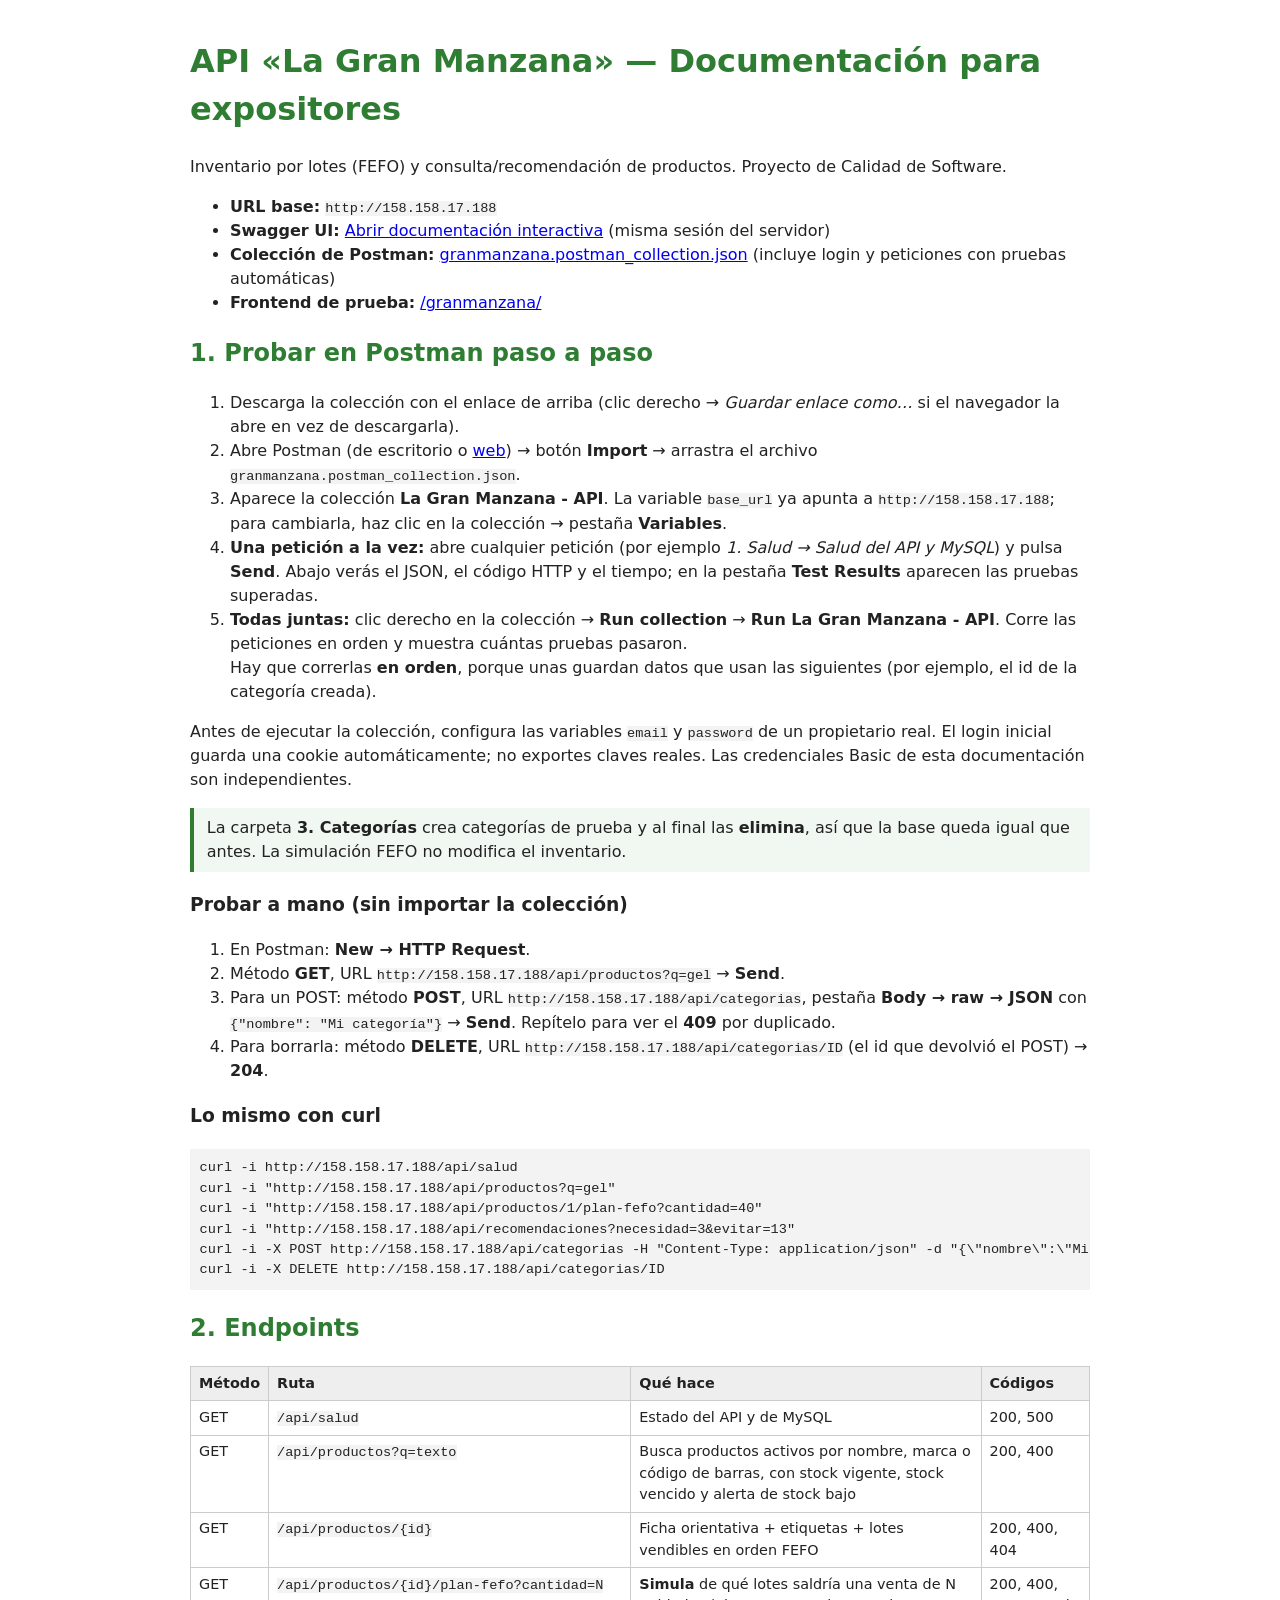
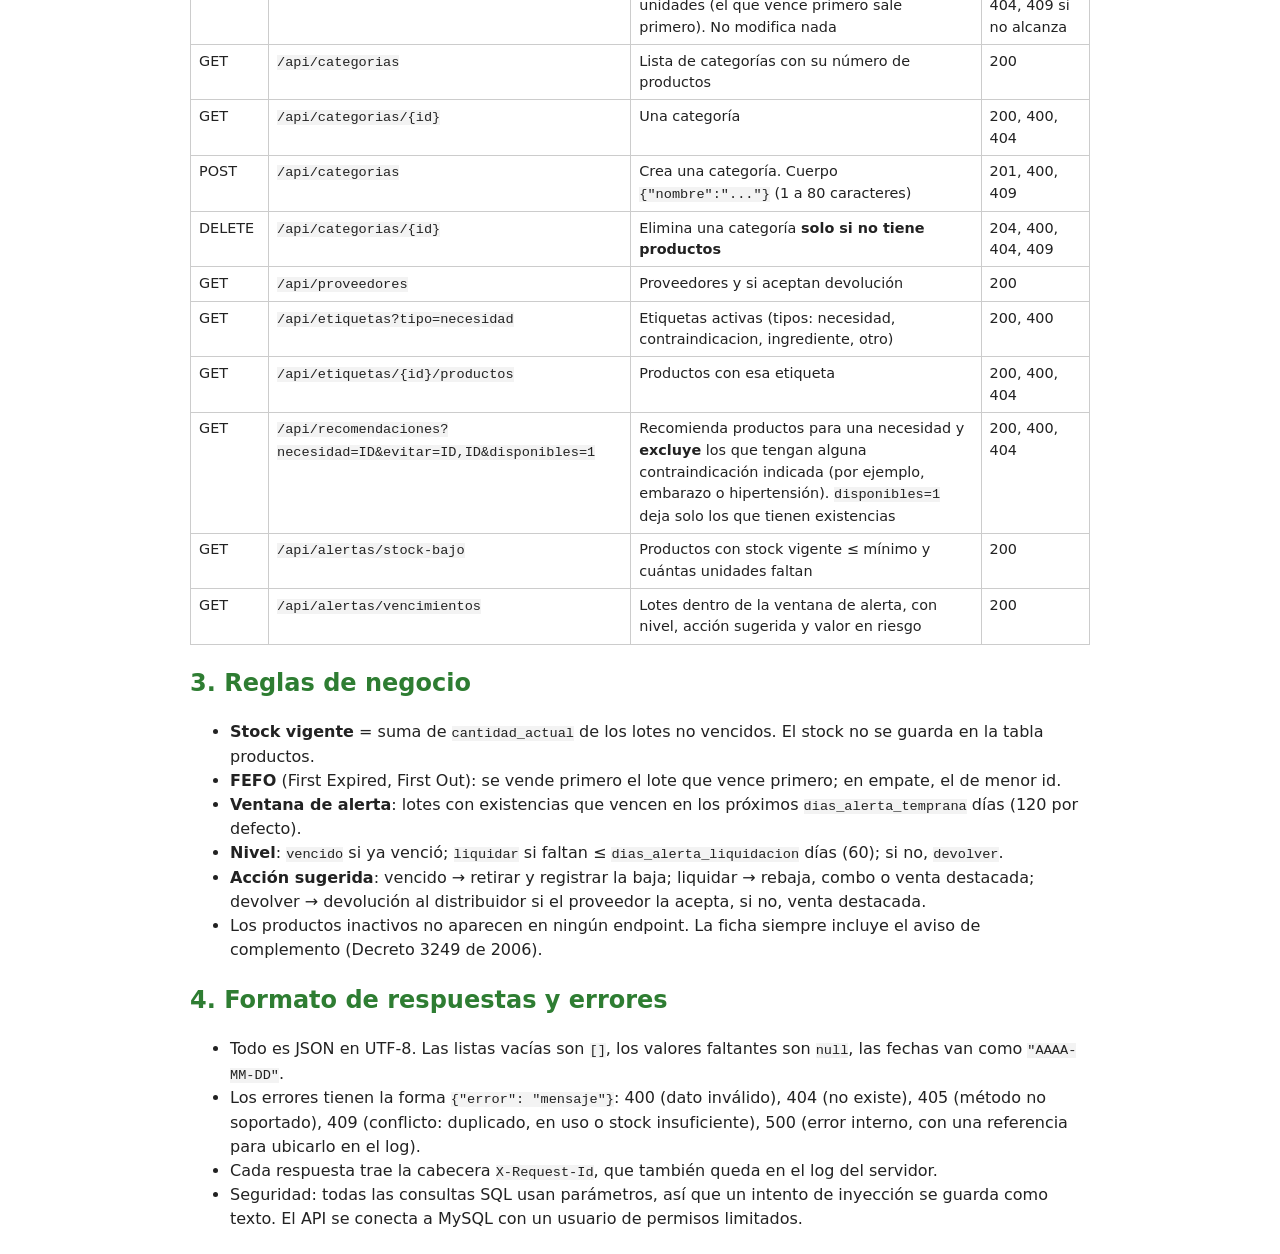
<file: docs_web/index.html>
<!doctype html>
<html lang="es">
<head>
<meta charset="utf-8">
<meta name="viewport" content="width=device-width, initial-scale=1">
<meta name="robots" content="noindex, nofollow">
<title>Documentación API · La Gran Manzana</title>
<style>
  body { font-family: system-ui, Arial, sans-serif; max-width: 900px; margin: 0 auto; padding: 1rem; line-height: 1.5; color: #222; }
  h1, h2 { color: #2e7d32; }
  table { border-collapse: collapse; width: 100%; font-size: .9rem; }
  th, td { border: 1px solid #ccc; padding: .35rem .5rem; text-align: left; vertical-align: top; }
  th { background: #eee; }
  code, pre { background: #f3f3f3; font-size: .85rem; }
  pre { padding: .6rem; overflow-x: auto; }
  .tabla { overflow-x: auto; }
  .nota { border-left: 4px solid #2e7d32; background: #f1f8f1; padding: .5rem .8rem; }
</style>
</head>
<body>
<h1>API «La Gran Manzana» — Documentación para expositores</h1>
<p>Inventario por lotes (FEFO) y consulta/recomendación de productos. Proyecto de Calidad de Software.</p>

<ul>
  <li><b>URL base:</b> <code>http://158.158.17.188</code></li>
  <li><b>Swagger UI:</b> <a href="swagger.html">Abrir documentación interactiva</a> (misma sesión del servidor)</li>
  <li><b>Colección de Postman:</b> <a href="granmanzana.postman_collection.json" download>granmanzana.postman_collection.json</a> (incluye login y peticiones con pruebas automáticas)</li>
  <li><b>Frontend de prueba:</b> <a href="/granmanzana/">/granmanzana/</a></li>
</ul>

<h2>1. Probar en Postman paso a paso</h2>
<ol>
  <li>Descarga la colección con el enlace de arriba (clic derecho → <i>Guardar enlace como…</i> si el navegador la abre en vez de descargarla).</li>
  <li>Abre Postman (de escritorio o <a href="https://web.postman.co">web</a>) → botón <b>Import</b> → arrastra el archivo <code>granmanzana.postman_collection.json</code>.</li>
  <li>Aparece la colección <b>La Gran Manzana - API</b>. La variable <code>base_url</code> ya apunta a <code>http://158.158.17.188</code>; para cambiarla, haz clic en la colección → pestaña <b>Variables</b>.</li>
  <li><b>Una petición a la vez:</b> abre cualquier petición (por ejemplo <i>1. Salud → Salud del API y MySQL</i>) y pulsa <b>Send</b>. Abajo verás el JSON, el código HTTP y el tiempo; en la pestaña <b>Test Results</b> aparecen las pruebas superadas.</li>
  <li><b>Todas juntas:</b> clic derecho en la colección → <b>Run collection</b> → <b>Run La Gran Manzana - API</b>. Corre las peticiones en orden y muestra cuántas pruebas pasaron.<br>
      Hay que correrlas <b>en orden</b>, porque unas guardan datos que usan las siguientes (por ejemplo, el id de la categoría creada).</li>
</ol>
<p>Antes de ejecutar la colección, configura las variables <code>email</code> y <code>password</code> de un propietario real. El login inicial guarda una cookie automáticamente; no exportes claves reales. Las credenciales Basic de esta documentación son independientes.</p>
<p class="nota">La carpeta <b>3. Categorías</b> crea categorías de prueba y al final las <b>elimina</b>, así que la base queda igual que antes. La simulación FEFO no modifica el inventario.</p>

<h3>Probar a mano (sin importar la colección)</h3>
<ol>
  <li>En Postman: <b>New → HTTP Request</b>.</li>
  <li>Método <b>GET</b>, URL <code>http://158.158.17.188/api/productos?q=gel</code> → <b>Send</b>.</li>
  <li>Para un POST: método <b>POST</b>, URL <code>http://158.158.17.188/api/categorias</code>, pestaña <b>Body → raw → JSON</b> con <code>{"nombre": "Mi categoría"}</code> → <b>Send</b>. Repítelo para ver el <b>409</b> por duplicado.</li>
  <li>Para borrarla: método <b>DELETE</b>, URL <code>http://158.158.17.188/api/categorias/ID</code> (el id que devolvió el POST) → <b>204</b>.</li>
</ol>

<h3>Lo mismo con curl</h3>
<pre>curl -i http://158.158.17.188/api/salud
curl -i "http://158.158.17.188/api/productos?q=gel"
curl -i "http://158.158.17.188/api/productos/1/plan-fefo?cantidad=40"
curl -i "http://158.158.17.188/api/recomendaciones?necesidad=3&amp;evitar=13"
curl -i -X POST http://158.158.17.188/api/categorias -H "Content-Type: application/json" -d "{\"nombre\":\"Mi categoria\"}"
curl -i -X DELETE http://158.158.17.188/api/categorias/ID</pre>

<h2>2. Endpoints</h2>
<div class="tabla">
<table>
<tr><th>Método</th><th>Ruta</th><th>Qué hace</th><th>Códigos</th></tr>
<tr><td>GET</td><td><code>/api/salud</code></td><td>Estado del API y de MySQL</td><td>200, 500</td></tr>
<tr><td>GET</td><td><code>/api/productos?q=texto</code></td><td>Busca productos activos por nombre, marca o código de barras, con stock vigente, stock vencido y alerta de stock bajo</td><td>200, 400</td></tr>
<tr><td>GET</td><td><code>/api/productos/{id}</code></td><td>Ficha orientativa + etiquetas + lotes vendibles en orden FEFO</td><td>200, 400, 404</td></tr>
<tr><td>GET</td><td><code>/api/productos/{id}/plan-fefo?cantidad=N</code></td><td><b>Simula</b> de qué lotes saldría una venta de N unidades (el que vence primero sale primero). No modifica nada</td><td>200, 400, 404, 409 si no alcanza</td></tr>
<tr><td>GET</td><td><code>/api/categorias</code></td><td>Lista de categorías con su número de productos</td><td>200</td></tr>
<tr><td>GET</td><td><code>/api/categorias/{id}</code></td><td>Una categoría</td><td>200, 400, 404</td></tr>
<tr><td>POST</td><td><code>/api/categorias</code></td><td>Crea una categoría. Cuerpo <code>{"nombre":"..."}</code> (1 a 80 caracteres)</td><td>201, 400, 409</td></tr>
<tr><td>DELETE</td><td><code>/api/categorias/{id}</code></td><td>Elimina una categoría <b>solo si no tiene productos</b></td><td>204, 400, 404, 409</td></tr>
<tr><td>GET</td><td><code>/api/proveedores</code></td><td>Proveedores y si aceptan devolución</td><td>200</td></tr>
<tr><td>GET</td><td><code>/api/etiquetas?tipo=necesidad</code></td><td>Etiquetas activas (tipos: necesidad, contraindicacion, ingrediente, otro)</td><td>200, 400</td></tr>
<tr><td>GET</td><td><code>/api/etiquetas/{id}/productos</code></td><td>Productos con esa etiqueta</td><td>200, 400, 404</td></tr>
<tr><td>GET</td><td><code>/api/recomendaciones?necesidad=ID&amp;evitar=ID,ID&amp;disponibles=1</code></td><td>Recomienda productos para una necesidad y <b>excluye</b> los que tengan alguna contraindicación indicada (por ejemplo, embarazo o hipertensión). <code>disponibles=1</code> deja solo los que tienen existencias</td><td>200, 400, 404</td></tr>
<tr><td>GET</td><td><code>/api/alertas/stock-bajo</code></td><td>Productos con stock vigente ≤ mínimo y cuántas unidades faltan</td><td>200</td></tr>
<tr><td>GET</td><td><code>/api/alertas/vencimientos</code></td><td>Lotes dentro de la ventana de alerta, con nivel, acción sugerida y valor en riesgo</td><td>200</td></tr>
</table>
</div>

<h2>3. Reglas de negocio</h2>
<ul>
  <li><b>Stock vigente</b> = suma de <code>cantidad_actual</code> de los lotes no vencidos. El stock no se guarda en la tabla productos.</li>
  <li><b>FEFO</b> (First Expired, First Out): se vende primero el lote que vence primero; en empate, el de menor id.</li>
  <li><b>Ventana de alerta</b>: lotes con existencias que vencen en los próximos <code>dias_alerta_temprana</code> días (120 por defecto).</li>
  <li><b>Nivel</b>: <code>vencido</code> si ya venció; <code>liquidar</code> si faltan ≤ <code>dias_alerta_liquidacion</code> días (60); si no, <code>devolver</code>.</li>
  <li><b>Acción sugerida</b>: vencido → retirar y registrar la baja; liquidar → rebaja, combo o venta destacada; devolver → devolución al distribuidor si el proveedor la acepta, si no, venta destacada.</li>
  <li>Los productos inactivos no aparecen en ningún endpoint. La ficha siempre incluye el aviso de complemento (Decreto 3249 de 2006).</li>
</ul>

<h2>4. Formato de respuestas y errores</h2>
<ul>
  <li>Todo es JSON en UTF-8. Las listas vacías son <code>[]</code>, los valores faltantes son <code>null</code>, las fechas van como <code>"AAAA-MM-DD"</code>.</li>
  <li>Los errores tienen la forma <code>{"error": "mensaje"}</code>: 400 (dato inválido), 404 (no existe), 405 (método no soportado), 409 (conflicto: duplicado, en uso o stock insuficiente), 500 (error interno, con una referencia para ubicarlo en el log).</li>
  <li>Cada respuesta trae la cabecera <code>X-Request-Id</code>, que también queda en el log del servidor.</li>
  <li>Seguridad: todas las consultas SQL usan parámetros, así que un intento de inyección se guarda como texto. El API se conecta a MySQL con un usuario de permisos limitados.</li>
</ul>
</body>
</html>
</file>
